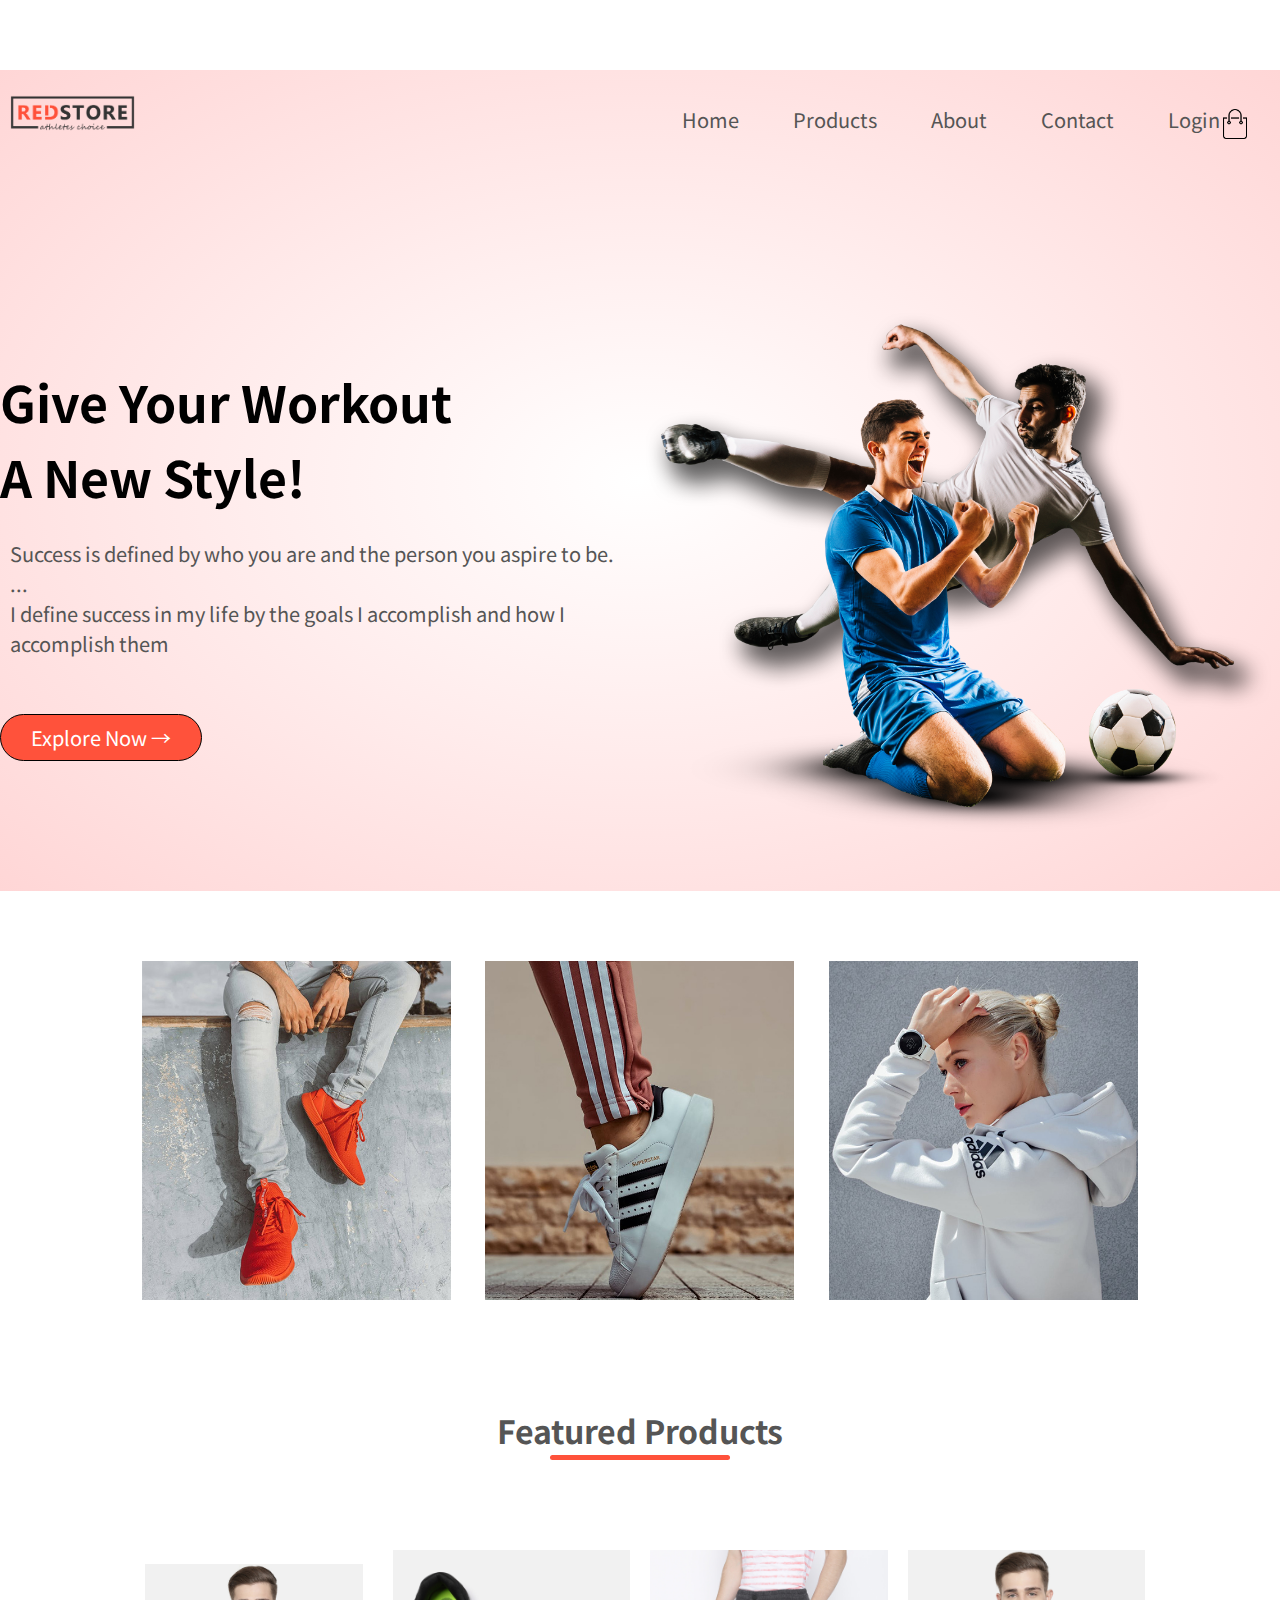
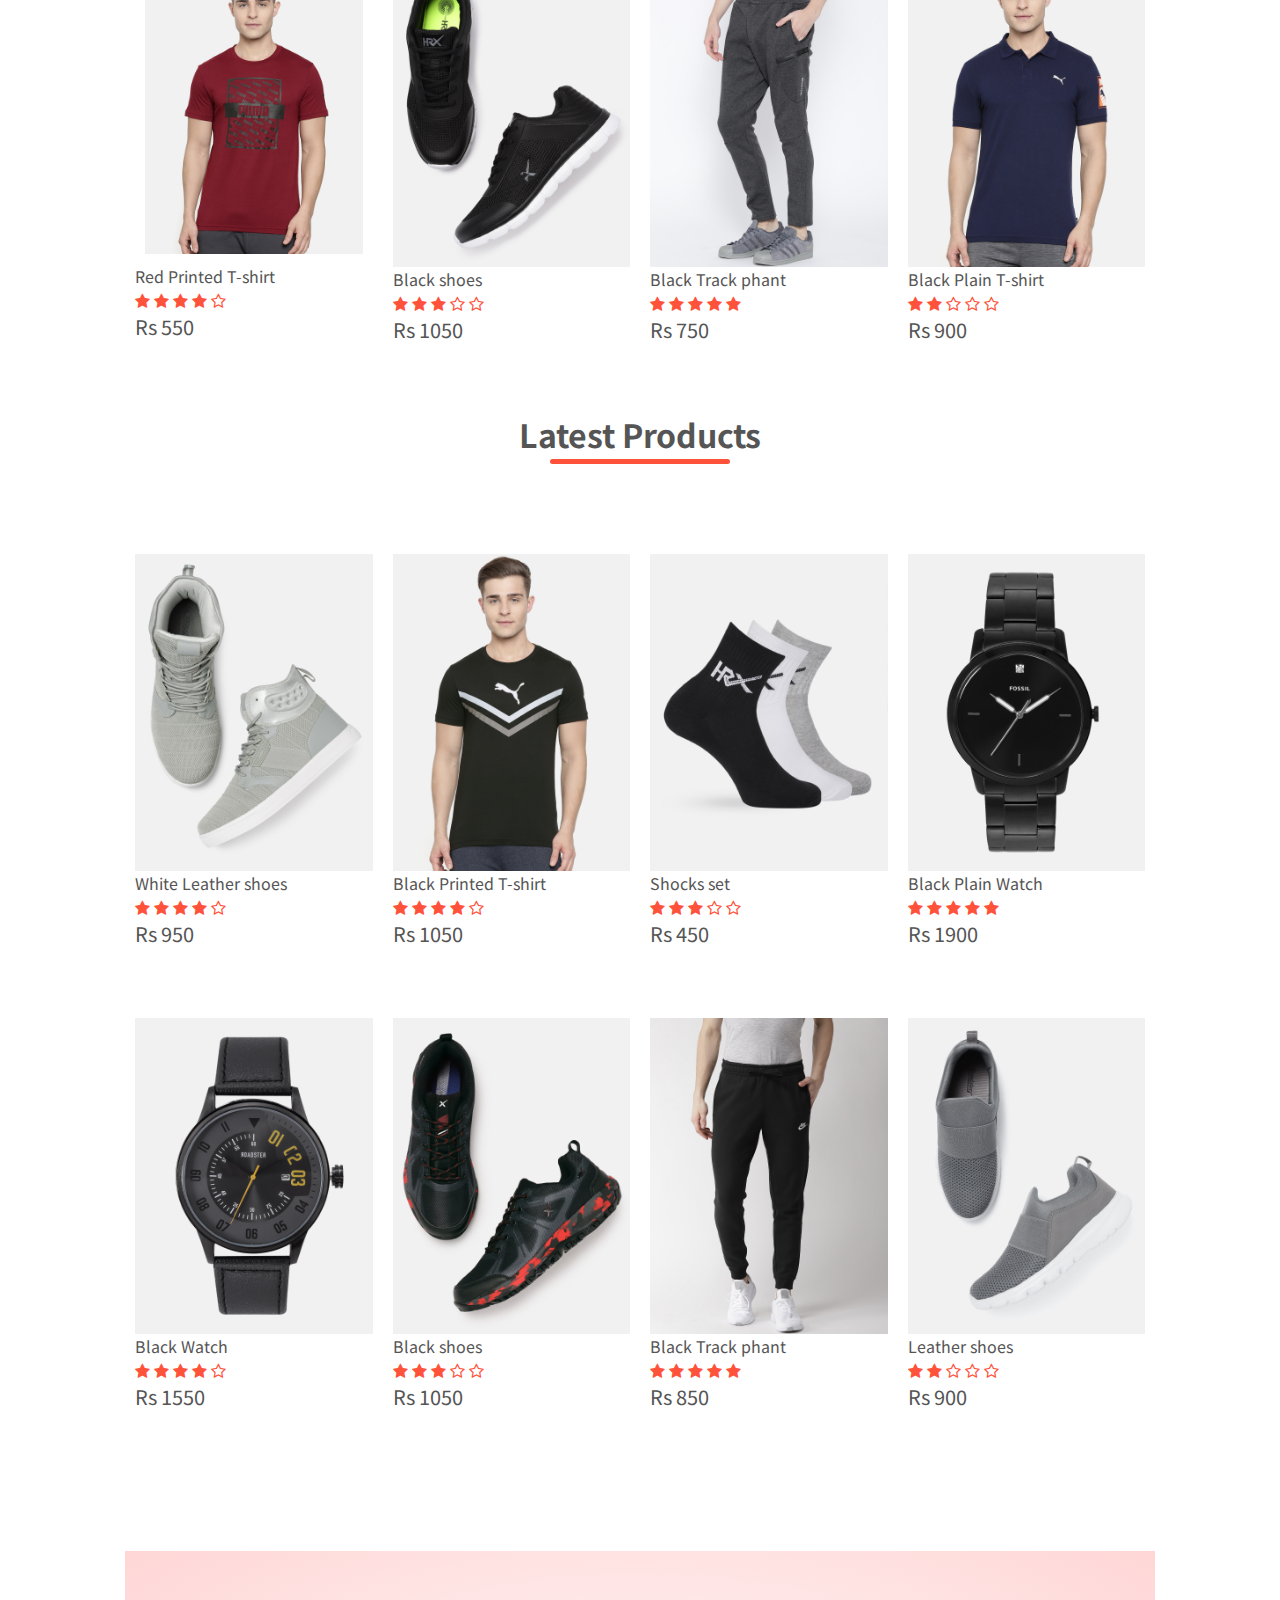
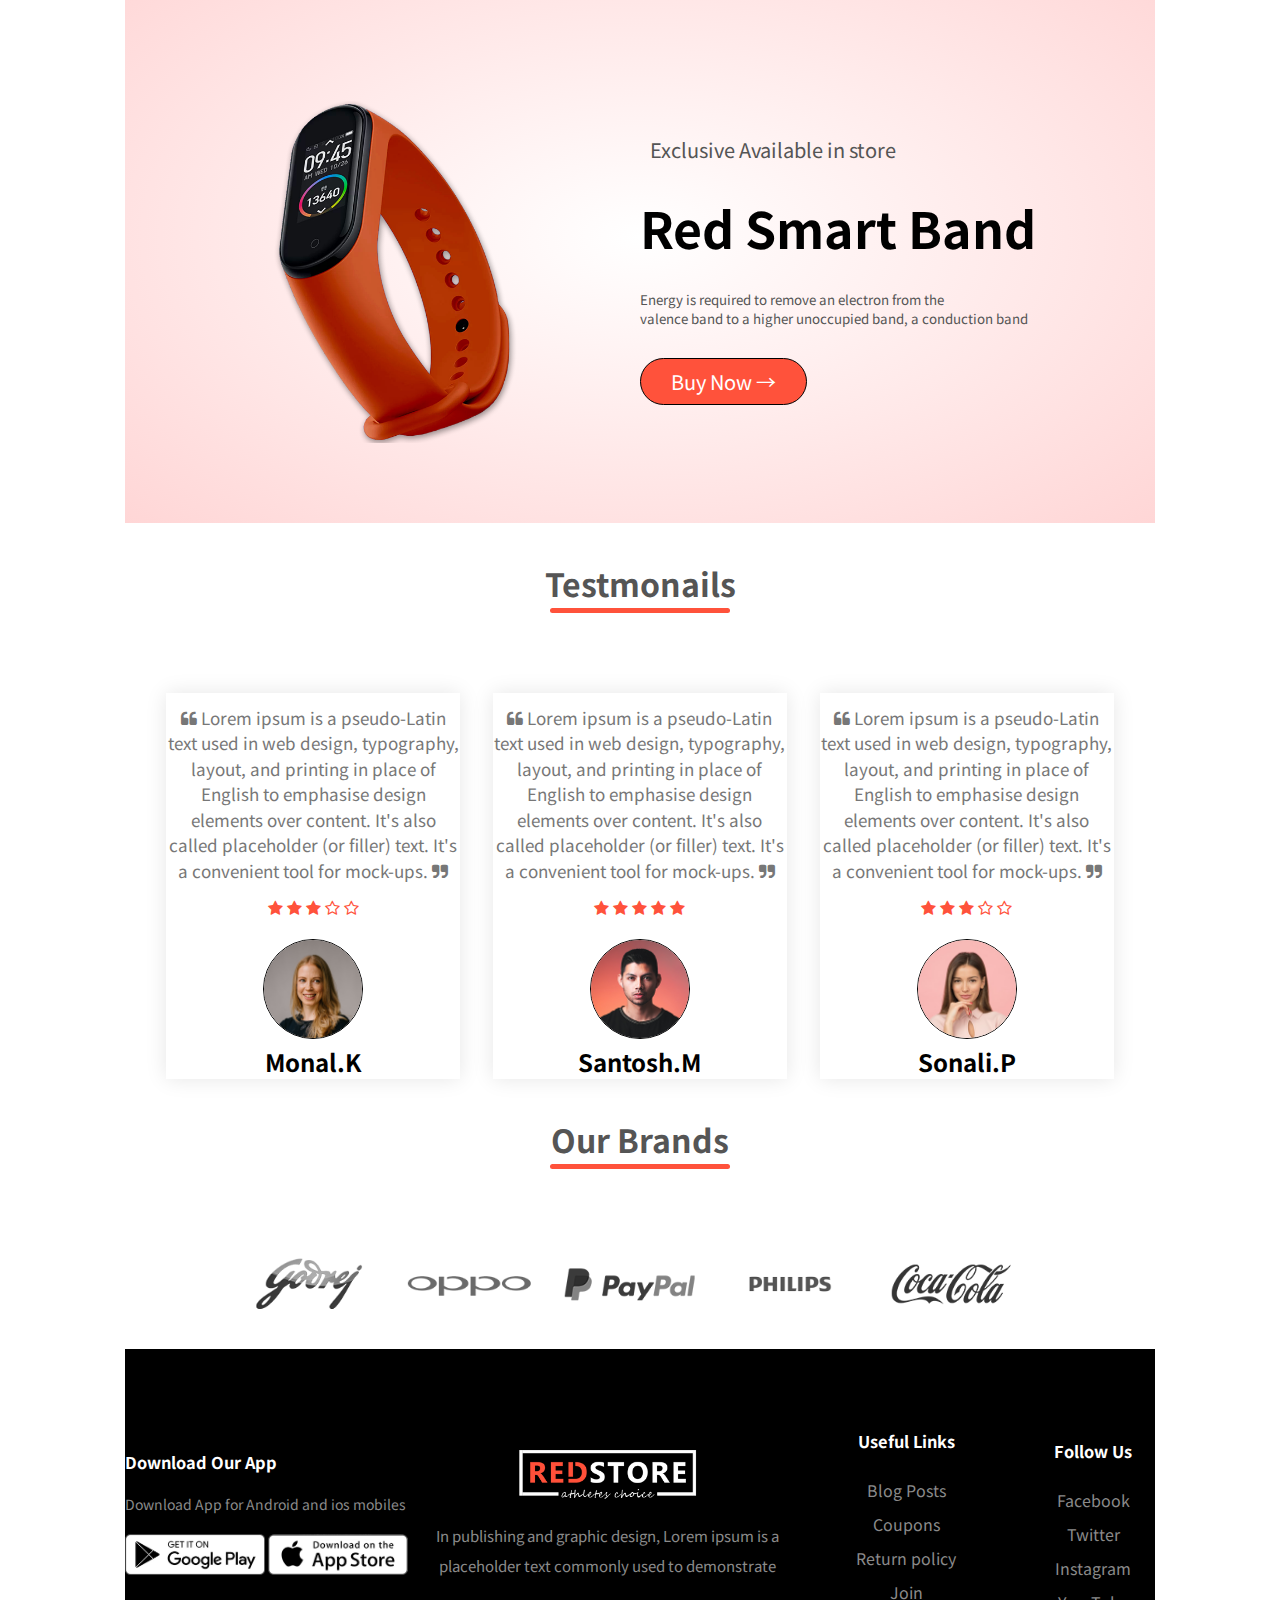
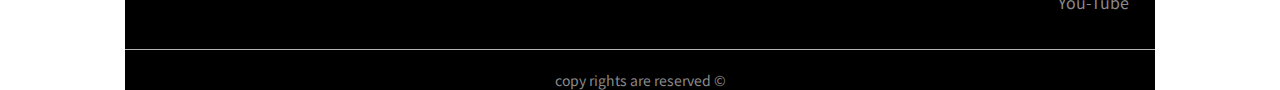
<file: index.html>
<html>
<head>
<title>Home</title>
  <meta charset="UTF-8">
  <meta name="viewport" content="width=device-width, initial-scale=1.0">
<link href="styles.css" rel="stylesheet">
<link href="https://fonts.googleapis.com/css2?family=Noto+Sans+JP:wght@100&display=swap" rel="stylesheet">
<link rel="stylesheet" href="https://cdnjs.cloudflare.com/ajax/libs/font-awesome/4.7.0/css/font-awesome.min.css">
</head>
<body>
                                         <!-----Header-->
<div class="header">
  <div class="container">
    <div class="nav-bar">
      <div class="logo">
        <a href="index.html"><img src="images/logo.png" width="125px"></a>
       </div>
    <nav>
     <ul id="menuItems">
       <li><a href="index.html">Home</a></li>
       <li><a href="products.html">Products</a></li>
       <li><a href="about.html">About</a></li>
       <li><a href="footer.html">Contact</a></li>
       <li><a href="login.html">Login</a></li>
	  </ul>
   </nav>
   <a href="cart.html"><img class="cart" src="images/cart.png" width="30px" height="30px"></a>
   <img src="images/menu.png" class="menu-icon" onclick="menutoggle()">
     
  </div>
</div>
                                         <!---BANNER IMAGES--->
<div class="row">
<div class="col-2">
<h1>Give Your Workout <br>A New Style!</h1>
<p>Success is defined by who you are and the person you aspire to be. ...<br> 
I define success in my life by the goals I accomplish and how I accomplish them</p>
<a href="#" class="btn">Explore Now &#8594;</a>
</div>
<div class="col-2">
<img src="images/image1.png">
</div>
</div>
</div>
                                      <!-----features categories-->
<div class="categories">
   <div class="small-container">
     <div class="row">
       <div class="col-3">
         <img src="images/category-1.jpg">
       </div>
        <div class="col-3">
          <img src="images/category-2.jpg">
       </div>
         <div class="col-3">
          <img src="images/category-3.jpg">
         </div>
    </div>
  </div>
</div>
                          <!-----features products-->
  <div class="small-container">
  <h1 class="title">Featured Products</h1>
  <div class="row">
       <div class="col-4">
         <a href="about.html"><img src="images/product-1.jpg"></a>
		 <h4>Red Printed T-shirt</h4>
		 <div class="rating">
		 <i class="fa fa-star"></i>
		 <i class="fa fa-star"></i>
		 <i class="fa fa-star"></i>
		 <i class="fa fa-star"></i>
		 <i class="fa fa-star-o"></i>
		 </div>
		 <p>Rs 550</p>
		 
       </div>
        <div class="col-4">
          <img src="images/product-2.jpg">
		  <h4>Black shoes</h4>
		   <div class="rating">
		 <i class="fa fa-star"></i>
		 <i class="fa fa-star"></i>
		 <i class="fa fa-star"></i>
		 <i class="fa fa-star-o"></i>
		 <i class="fa fa-star-o"></i>
		 </div>
		 <p>Rs 1050</p>
       </div>
         <div class="col-4">
          <img src="images/product-3.jpg">
		  <h4>Black Track phant</h4>
		   <div class="rating">
		 <i class="fa fa-star"></i>
		 <i class="fa fa-star"></i>
		 <i class="fa fa-star"></i>
		 <i class="fa fa-star"></i>
		 <i class="fa fa-star"></i>
		 </div>
		 <p>Rs 750</p>
         </div>
		 <div class="col-4">
          <img src="images/product-4.jpg">
		  <h4>Black Plain T-shirt</h4>
		   <div class="rating">
		 <i class="fa fa-star"></i>
		 <i class="fa fa-star"></i>
		 <i class="fa fa-star-o"></i>
		 <i class="fa fa-star-o"></i>
		 <i class="fa fa-star-o"></i>
		 </div>
		 <p>Rs 900</p>
         </div>
    </div>
  </div>
                                 <!-------Latest Products--->
  
  <div class="small-container">
  <h1 class="title">Latest Products</h1>
  <div class="row">
       <div class="col-4">
         <img src="images/product-5.jpg">
		 <h4>White Leather shoes</h4>
		 <div class="rating">
		 <i class="fa fa-star"></i>
		 <i class="fa fa-star"></i>
		 <i class="fa fa-star"></i>
		 <i class="fa fa-star"></i>
		 <i class="fa fa-star-o"></i>
		 </div>
		 <p>Rs 950</p>
		 
       </div>
        <div class="col-4">
          <img src="images/product-6.jpg">
		  <h4>Black Printed T-shirt</h4>
		   <div class="rating">
		 <i class="fa fa-star"></i>
		 <i class="fa fa-star"></i>
		 <i class="fa fa-star"></i>
		 <i class="fa fa-star"></i>
		 <i class="fa fa-star-o"></i>
		 </div>
		 <p>Rs 1050</p>
       </div>
         <div class="col-4">
          <img src="images/product-7.jpg">
		  <h4>Shocks set</h4>
		   <div class="rating">
		 <i class="fa fa-star"></i>
		 <i class="fa fa-star"></i>
		 <i class="fa fa-star"></i>
		 <i class="fa fa-star-o"></i>
		 <i class="fa fa-star-o"></i>
		 </div>
		 <p>Rs 450</p>
         </div>
		 <div class="col-4">
          <img src="images/product-8.jpg">
		  <h4>Black Plain Watch</h4>
		   <div class="rating">
		 <i class="fa fa-star"></i>
		 <i class="fa fa-star"></i>
		 <i class="fa fa-star"></i>
		 <i class="fa fa-star"></i>
		 <i class="fa fa-star"></i>
		 </div>
		 <p>Rs 1900</p>
         </div>
		
       <div class="col-4">
         <img src="images/product-9.jpg">
		 <h4>Black Watch</h4>
		 <div class="rating">
		 <i class="fa fa-star"></i>
		 <i class="fa fa-star"></i>
		 <i class="fa fa-star"></i>
		 <i class="fa fa-star"></i>
		 <i class="fa fa-star-o"></i>
		 </div>
		 <p>Rs 1550</p>
		 
       </div>
        <div class="col-4">
          <img src="images/product-10.jpg">
		  <h4>Black shoes</h4>
		   <div class="rating">
		 <i class="fa fa-star"></i>
		 <i class="fa fa-star"></i>
		 <i class="fa fa-star"></i>
		 <i class="fa fa-star-o"></i>
		 <i class="fa fa-star-o"></i>
		 </div>
		 <p>Rs 1050</p>
       </div>
         <div class="col-4">
          <img src="images/product-12.jpg">
		  <h4>Black Track phant</h4>
		   <div class="rating">
		 <i class="fa fa-star"></i>
		 <i class="fa fa-star"></i>
		 <i class="fa fa-star"></i>
		 <i class="fa fa-star"></i>
		 <i class="fa fa-star"></i>
		 </div>
		 <p>Rs 850</p>
         </div>
		 <div class="col-4">
          <img src="images/product-11.jpg">
		  <h4>Leather shoes</h4>
		   <div class="rating">
		 <i class="fa fa-star"></i>
		 <i class="fa fa-star"></i>
		 <i class="fa fa-star-o"></i>
		 <i class="fa fa-star-o"></i>
		 <i class="fa fa-star-o"></i>
		 </div>
		 <p>Rs 900</p>
         </div>              
		                     <!-------OFFER--->
		   <div class="offer">
		   <div class="small-container">
     <div class="row">
       <div class="col-2">
         <img src="images/exclusive.png" class="offer-img">
		 </div>
	   <div class="col-2">
		 <p>Exclusive Available in store</p>
           <h1>Red Smart Band</h1>
             <small>Energy is required to remove an electron from the <br>valence band to a higher unoccupied band,
	           a conduction band </small>
	             <a href="" class="btn">Buy Now &#8594;</a>
		</div>
	</div>
   </div>
 </div>
 
                               <!-------Testmonails----->
 <div class="testmonails">
 <h1 class="title">Testmonails</h1>
  <div class="small-container">
   <div class="row">
     <div class="col-3">
	  
	 <p><i class="fa fa-quote-left"></i>  Lorem ipsum is a pseudo-Latin text used in web design, 
	 typography, layout, and printing in place of English to emphasise design elements over content. 
	 It's also called placeholder (or filler) text. 
	 It's a convenient tool for mock-ups.  <i class="fa fa-quote-right"></i></p>
	 <div class="rating">
	     <i class="fa fa-star"></i>
		 <i class="fa fa-star"></i>
		 <i class="fa fa-star"></i>
		 <i class="fa fa-star-o"></i>
		 <i class="fa fa-star-o"></i>
	 </div>
	    <img src="images/user-1.png">
		 <h2>Monal.K</h2>
	 </div>
	 <div class="col-3">
	  <p><i class="fa fa-quote-left"></i>  Lorem ipsum is a pseudo-Latin text used in web design, 
	 typography, layout, and printing in place of English to emphasise design elements over content. 
	 It's also called placeholder (or filler) text. 
	 It's a convenient tool for mock-ups.  <i class="fa fa-quote-right"></i></p>
	 <div class="rating">
	     <i class="fa fa-star"></i>
		 <i class="fa fa-star"></i>
		 <i class="fa fa-star"></i>
		 <i class="fa fa-star"></i>
		 <i class="fa fa-star"></i>
	 </div>
	     <img src="images/user-2.png">
		 <h2>Santosh.M</h2>
	 </div>
	 <div class="col-3">
	  <p><i class="fa fa-quote-left"></i>  Lorem ipsum is a pseudo-Latin text used in web design, 
	 typography, layout, and printing in place of English to emphasise design elements over content. 
	 It's also called placeholder (or filler) text. 
	 It's a convenient tool for mock-ups.  <i class="fa fa-quote-right"></i></p>
	 <div class="rating">
	     <i class="fa fa-star"></i>
		 <i class="fa fa-star"></i>
		 <i class="fa fa-star"></i>
		 <i class="fa fa-star-o"></i>
		 <i class="fa fa-star-o"></i>
	 </div>
	     <img src="images/user-3.png">
		  <h2>Sonali.P</h2>
	 </div>
   </div>
  </div>
 </div>
                     <!-------Brands---->
<div class="brands">
<h1 class="title">Our Brands</h1>
   <div class="small-container">
     <div class="row">
       <div class="col-5">
         <img src="images/logo-godrej.png">
       </div>
        <div class="col-5">
          <img src="images/logo-oppo.png">
       </div>
         <div class="col-5">
          <img src="images/logo-paypal.png">
         </div>
		 <div class="col-5">
          <img src="images/logo-philips.png">
         </div>
		 <div class="col-5">
          <img src="images/logo-coca-cola.png">
         </div>
    </div>
  </div>
</div>
     <!-------footer----->
<div class="footer">
 <div class="container">
  <div class="row">
	 <div class="footer-col-1">
	   <h3>Download Our App</h3>
	     <p>Download App for Android and ios mobiles</p>
		 <div class="app-logo">
		 <img src="images/play-store.png">
		 <img src="images/app-store.png">
		 
		 </div>
	 </div>
	 <div class="footer-col-2">
	   <img src="images/logo-white.png">
	     <p>In publishing and graphic design, Lorem ipsum is a placeholder text commonly 
		 used to demonstrate</p>
	 </div>
	 <div class="footer-col-3">
	   <h3>Useful Links</h3>
	    <ul>
		<li>Blog Posts</li>
		<li>Coupons</li>
		<li>Return policy</li>
		<li>Join</li>
		</ul>
	 </div>
	 <div class="footer-col-4">
	   <h3>Follow Us</h3>
	    <ul>
		<li>Facebook</li>
		<li>Twitter</li>
		<li>Instagram</li>
		<li>You-Tube</li>
		</ul>
	 </div>
  </div>
  <hr>
  <p class="copy-right">copy rights are reserved &copy;</p>
 </div>
</div>



<!-----js--->
<script>

 var x = document.getElementById("menuItems");
 function menutoggle(){
 if (x.style.display === "none") {
    x.style.display = "block";
  } else {
    x.style.display = "none";
  }
}
</script>
</body>
</html>
</file>
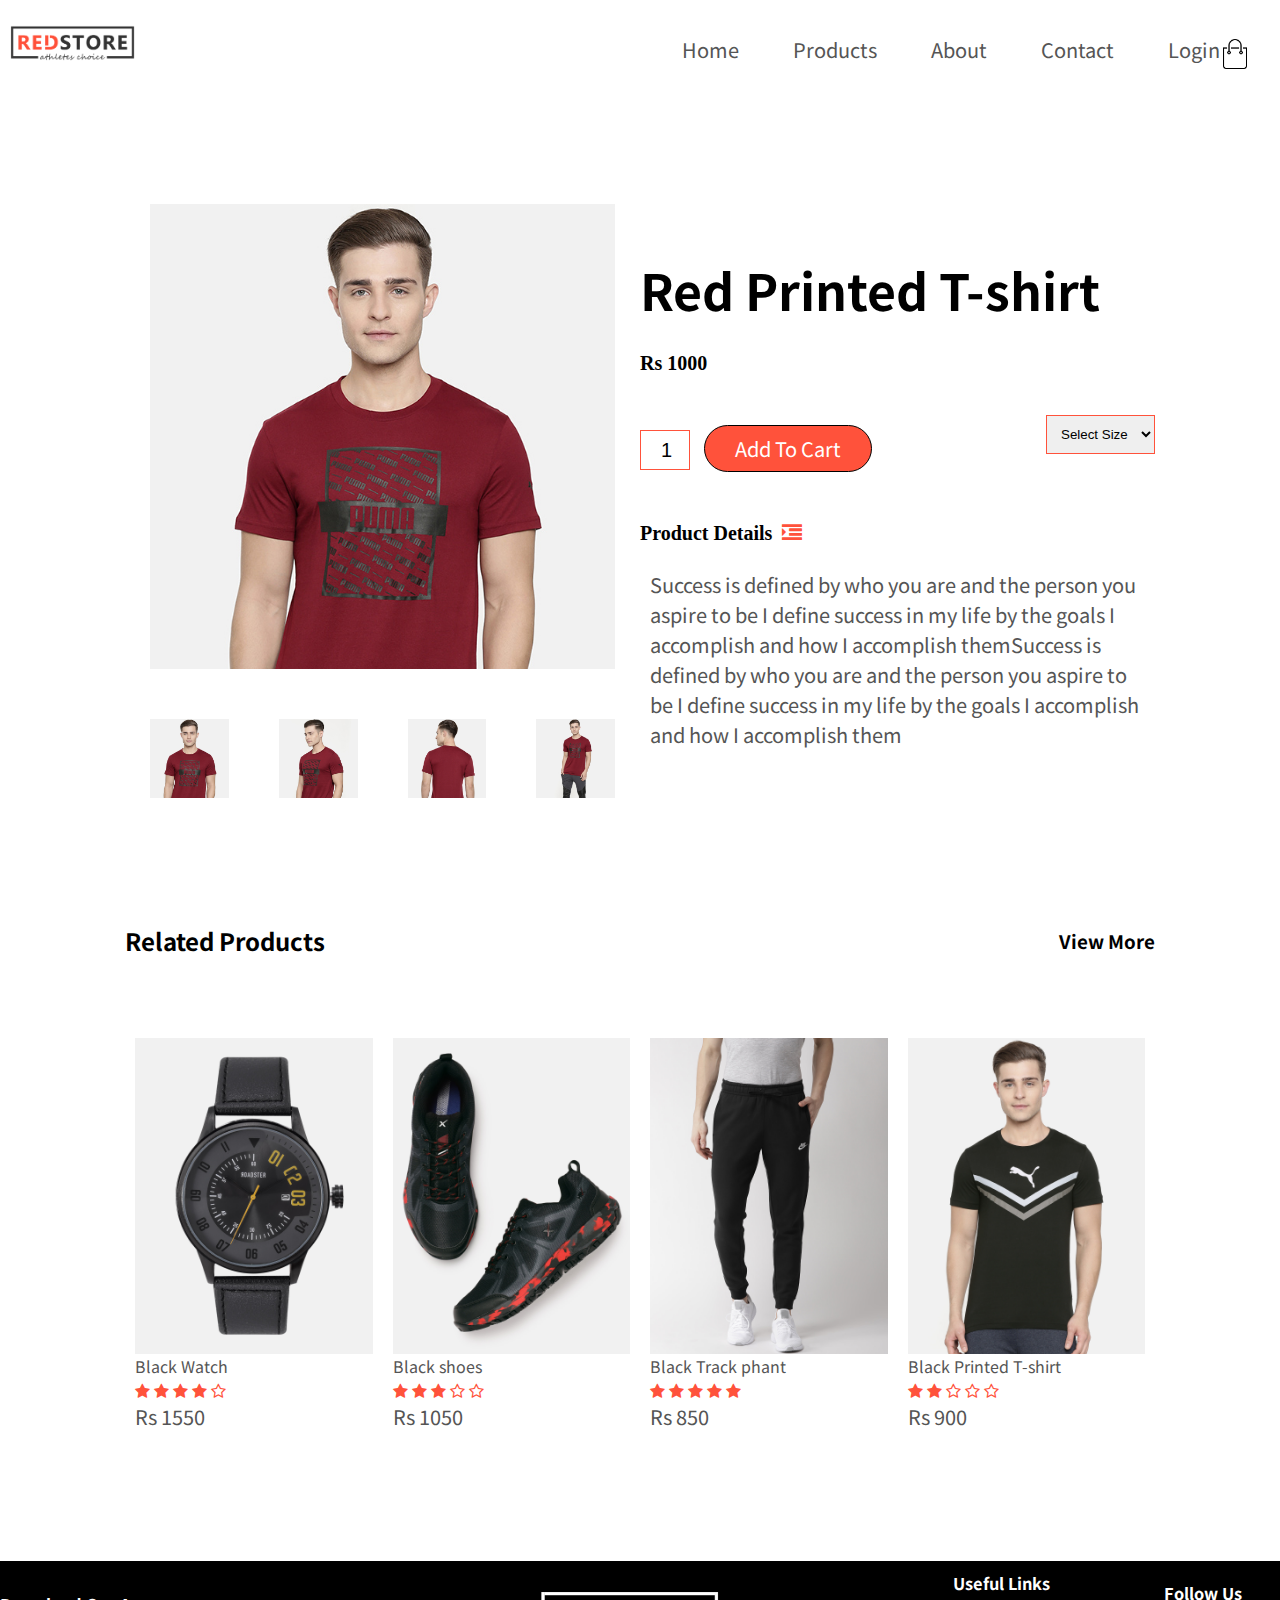
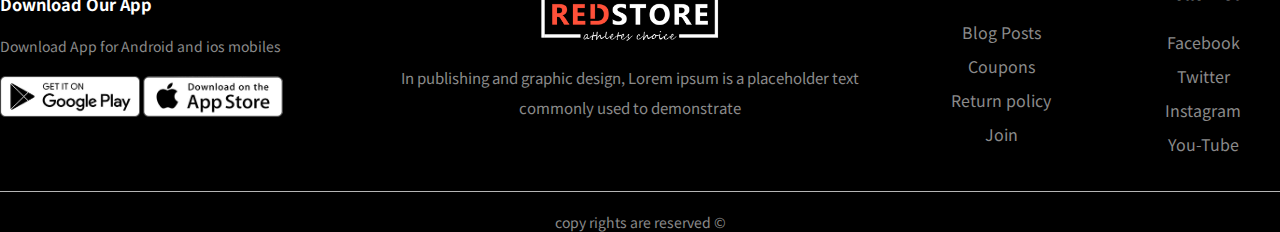
<file: about.html>
<html>
<head>
<title>Product details</title>
  <meta charset="UTF-8">
  <meta name="viewport" content="width=device-width, initial-scale=1.0">
<link href="styles.css" rel="stylesheet">
<link href="https://fonts.googleapis.com/css2?family=Noto+Sans+JP:wght@100&display=swap" rel="stylesheet">
<link rel="stylesheet" href="https://cdnjs.cloudflare.com/ajax/libs/font-awesome/4.7.0/css/font-awesome.min.css">
</head>
<body>
                                         <!-----Header-->

  <div class="container">
    <div class="nav-bar">
      <div class="logo">
        <a href="index.html"><img src="images/logo.png" width="125px"></a>
       </div>
    <nav>
     <ul id="menuItems">
       <li><a href="index.html">Home</a></li>
       <li><a href="products.html">Products</a></li>
       <li><a href="about.html">About</a></li>
       <li><a href="footer.html">Contact</a></li>
       <li><a href="login.html">Login</a></li>
	  </ul>
   </nav>
   <a href="cart.html"><img class="cart" src="images/cart.png" width="30px" height="30px"></a>
   <img src="images/menu.png" class="menu-icon" onclick="menutoggle()">
     
  </div>
</div>
                   

                          <!-----single products-->
  <div class="small-container single-product">
 <div class="row">
   <div class="col-2">
	<img src="images/gallery-1.jpg" width="100%" id="productImg">
	<div class="small-img-row">
	  <div class="small-img-col">
	    <img src="images/gallery-1.jpg" width="100%" class="small-img">
	</div>
	<div class="small-img-col">
	    <img src="images/gallery-2.jpg" width="100%" class="small-img">
	</div>
	<div class="small-img-col">
	    <img src="images/gallery-3.jpg" width="100%" class="small-img">
	</div>
	<div class="small-img-col">
	    <img src="images/gallery-4.jpg" width="100%" class="small-img">
	</div>
	</div>
	  
   </div>
	<div class="col-2">
	  
	    <h1>Red Printed T-shirt</h1>
	      <h3> Rs 1000</h3>	
	   <select>
	<option>Select Size</option>
	<option>S</option>
	<option>M</option>
	<option>L</option>
	<option>XL</option>
	<option>XXL</option>
	</select>
	<input type="number" value='1'>
	<a href="" class="btn">Add To Cart</a>
	<h3>Product Details<i class="fa fa-indent"></i></h3>
	<p>Success is defined by who you are and the person you aspire to be
I define success in my life by the goals I accomplish and how I accomplish themSuccess is 
defined by who you are and the person you aspire to be
I define success in my life by the goals I accomplish and how I accomplish them</p>
	
	</div>
	</div>
	</div>
	<!-----title-->
	<div class="small-container">
  <div class="row row-2">
  <h2>Related Products</h2>
  <h3>View More</h3>
  </div>
  </div>
  
         <!-----products-->
	<div class="small-container">
  <div class="row">
    
       <div class="col-4">
         <img src="images/product-9.jpg">
		 <h4>Black Watch</h4>
		 <div class="rating">
		 <i class="fa fa-star"></i>
		 <i class="fa fa-star"></i>
		 <i class="fa fa-star"></i>
		 <i class="fa fa-star"></i>
		 <i class="fa fa-star-o"></i>
		 </div>
		 <p>Rs 1550</p>
		 
       </div>
        <div class="col-4">
          <img src="images/product-10.jpg">
		  <h4>Black shoes</h4>
		   <div class="rating">
		 <i class="fa fa-star"></i>
		 <i class="fa fa-star"></i>
		 <i class="fa fa-star"></i>
		 <i class="fa fa-star-o"></i>
		 <i class="fa fa-star-o"></i>
		 </div>
		 <p>Rs 1050</p>
       </div>
         <div class="col-4">
          <img src="images/product-12.jpg">
		  <h4>Black Track phant</h4>
		   <div class="rating">
		 <i class="fa fa-star"></i>
		 <i class="fa fa-star"></i>
		 <i class="fa fa-star"></i>
		 <i class="fa fa-star"></i>
		 <i class="fa fa-star"></i>
		 </div>
		 <p>Rs 850</p>
         </div>
		 <div class="col-4">
          <img src="images/product-6.jpg">
		  <h4>Black Printed T-shirt</h4>
		   <div class="rating">
		 <i class="fa fa-star"></i>
		 <i class="fa fa-star"></i>
		 <i class="fa fa-star-o"></i>
		 <i class="fa fa-star-o"></i>
		 <i class="fa fa-star-o"></i>
		 </div>
		 <p>Rs 900</p>
         </div>              
		 </div>
     </div>
  
            
     <!-------footer----->
<div class="footer">
 <div class="container">
  <div class="row">
	 <div class="footer-col-1">
	   <h3>Download Our App</h3>
	     <p>Download App for Android and ios mobiles</p>
		 <div class="app-logo">
		 <img src="images/play-store.png">
		 <img src="images/app-store.png">
		 
		 </div>
	 </div>
	 <div class="footer-col-2">
	   <img src="images/logo-white.png">
	     <p>In publishing and graphic design, Lorem ipsum is a placeholder text commonly 
		 used to demonstrate</p>
	 </div>
	 <div class="footer-col-3">
	   <h3>Useful Links</h3>
	    <ul>
		<li>Blog Posts</li>
		<li>Coupons</li>
		<li>Return policy</li>
		<li>Join</li>
		</ul>
	 </div>
	 <div class="footer-col-4">
	   <h3>Follow Us</h3>
	    <ul>
		<li>Facebook</li>
		<li>Twitter</li>
		<li>Instagram</li>
		<li>You-Tube</li>
		</ul>
	 </div>
	 </div>
  </div>
  <hr>
  <p class="copy-right">copy rights are reserved &copy;</p>
 </div>
 




      <!-----js--->
<script>

 var x = document.getElementById("menuItems");
 function menutoggle(){
 if (x.style.display === "none") {
     x.style.display = "block";
  } else {
    x.style.display = "none";
  }
}
</script>
              <!-----about page js--->
 <script> 
var ProductImg=document.getElementById("productImg");
var smallImg=document.getElementsByClassName("small-img");
smallImg[0].onclick=function(){
ProductImg.src = smallImg[0].src
}
smallImg[1].onclick=function(){
ProductImg.src = smallImg[1].src
}
smallImg[2].onclick=function(){
ProductImg.src = smallImg[2].src
}
smallImg[3].onclick=function(){
ProductImg.src = smallImg[3].src
}
 </script>
</body>
</html>
</file>
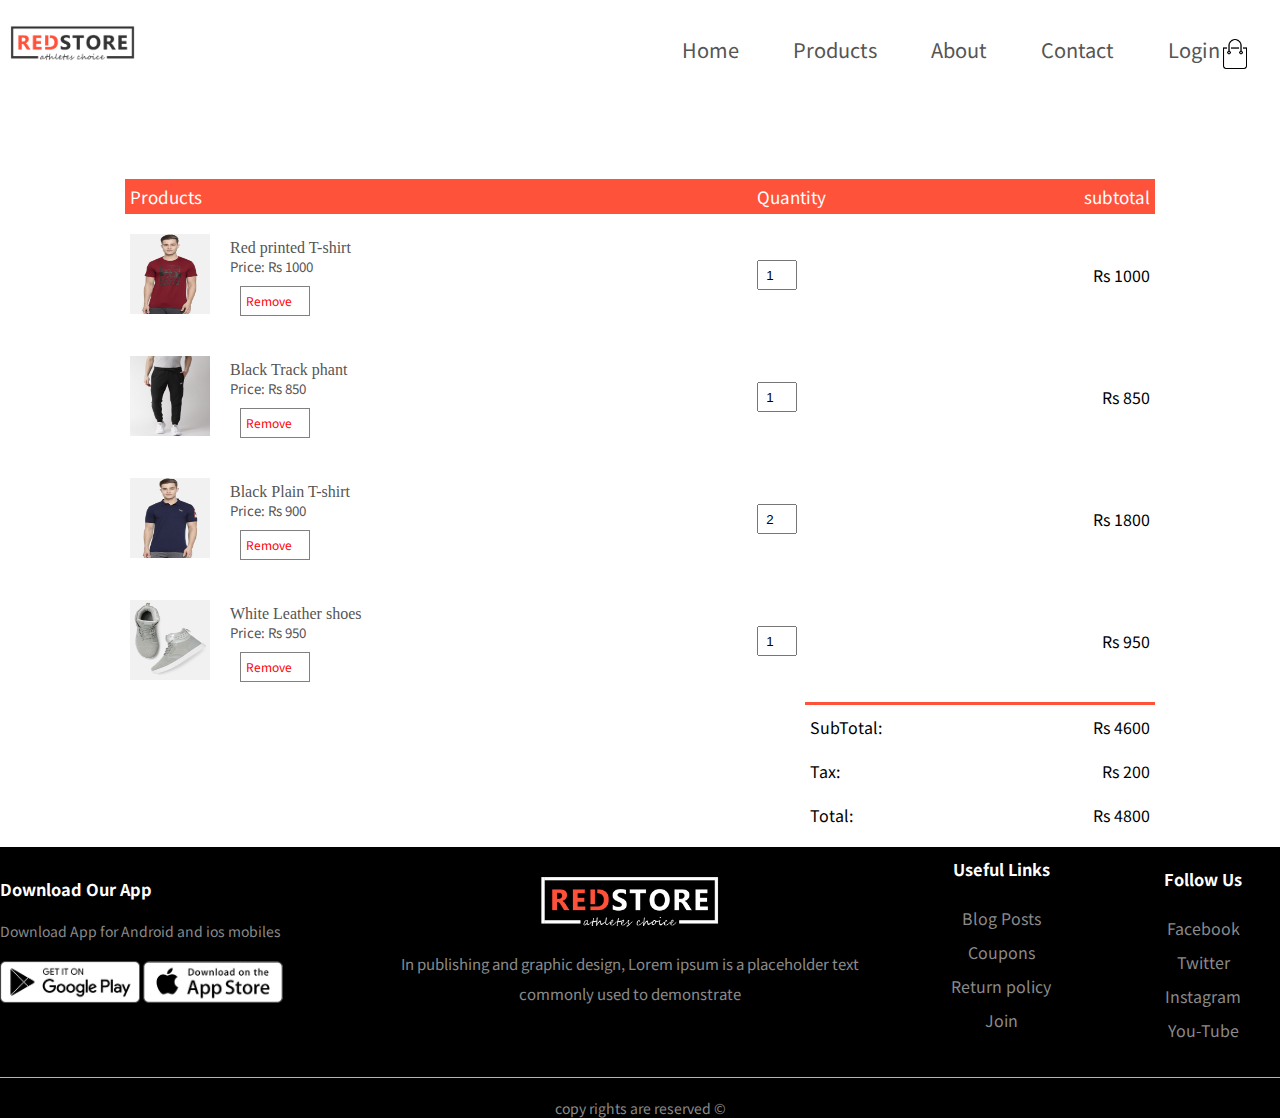
<file: cart.html>
<html>
<head>
<title>Add To Cart</title>
  <meta charset="UTF-8">
  <meta name="viewport" content="width=device-width, initial-scale=1.0">
<link href="styles.css" rel="stylesheet">
<link href="https://fonts.googleapis.com/css2?family=Noto+Sans+JP:wght@100&display=swap" rel="stylesheet">
<link rel="stylesheet" href="https://cdnjs.cloudflare.com/ajax/libs/font-awesome/4.7.0/css/font-awesome.min.css">
</head>
<body>
                                         <!-----Header-->

  <div class="container">
    <div class="nav-bar">
      <div class="logo">
        <a href="index.html"><img src="images/logo.png" width="125px"></a>
       </div>
    <nav>
     <ul id="menuItems">
       <li><a href="index.html">Home</a></li>
       <li><a href="products.html">Products</a></li>
       <li><a href="about.html">About</a></li>
       <li><a href="footer.html">Contact</a></li>
       <li><a href="login.html">Login</a></li>
	  </ul>
   </nav>
   <a href="cart.html"><img class="cart" src="images/cart.png" width="30px" height="30px"></a>
   <img src="images/menu.png" class="menu-icon" onclick="menutoggle()">
     
  </div>
</div>

                 <!-------cart-page---->
           <div class="small-container cart-page">
		   <table>
		   <tr>
		     <th>Products</th>
		     <th>Quantity</th>
		      <th>subtotal</th>
		   </tr>
		      <tr>
			      <td>
				    <div class="cart-info">
				       <img src="images/product-1.jpg" height="80px" width="80px">
				      
				       <div>
					     <p>Red printed T-shirt</p>
						 <small>Price: Rs 1000<small> <br>
						 <a href="">Remove</a>
						</div>
					</div>
				</td>
			      <td><input type="number" value='1'></td>
			      <td>Rs 1000</td>
				  
				  </tr> 
				  
				  <tr>
			      <td>
				    <div class="cart-info">
				       <img src="images/product-12.jpg" height="80px" width="80px">
				      
				       <div>
					     <p>Black Track phant</p>
						 <small>Price: Rs 850<small> <br>
						 <a href="">Remove</a>
						</div>
					</div>
				</td>
			      <td><input type="number" value='1'></td>
			      <td>Rs 850</td>
				  
				  </tr> 
				  
				  <tr>
			      <td>
				    <div class="cart-info">
				       <img src="images/product-4.jpg" height="80px" width="80px">
				      
				       <div>
					     <p>Black Plain T-shirt</p>
						 <small>Price: Rs 900<small> <br>
						 <a href="">Remove</a>
						</div>
					</div>
				</td>
			      <td><input type="number" value='2'></td>
			      <td>Rs 1800</td>
				  
				  </tr> 
				  
				  <tr>
			      <td>
				    <div class="cart-info">
				       <img src="images/product-5.jpg" height="80px" width="80px">
				      
				       <div>
					     <p>White Leather shoes</p>
						 <small>Price: Rs 950<small> <br>
						 <a href="">Remove</a>
						</div>
					</div>
				</td>
			      <td><input type="number" value='1'></td>
			      <td>Rs 950</td>
				  
				  </tr> 
	</table>
	<div class="total-price">
	   <table>
	     <tr>
		    <td>SubTotal:</td>
			<td>Rs 4600</td>
	     </tr>
		    <tr>
		    <td>Tax:</td>
			<td>Rs 200</td>
	     </tr>
		    <tr>
		    <td>Total:</td>
			<td>Rs 4800</td>
	     </tr>
	   </table>
	</div>
  </div>
            
     <!-------footer----->
<div class="footer footer-2">
 <div class="container">
  <div class="row">
	 <div class="footer-col-1">
	   <h3>Download Our App</h3>
	     <p>Download App for Android and ios mobiles</p>
		 <div class="app-logo">
		 <img src="images/play-store.png">
		 <img src="images/app-store.png">
		 
		 </div>
	 </div>
	 <div class="footer-col-2">
	   <img src="images/logo-white.png">
	     <p>In publishing and graphic design, Lorem ipsum is a placeholder text commonly 
		 used to demonstrate</p>
	 </div>
	 <div class="footer-col-3">
	   <h3>Useful Links</h3>
	    <ul>
		<li>Blog Posts</li>
		<li>Coupons</li>
		<li>Return policy</li>
		<li>Join</li>
		</ul>
	 </div>
	 <div class="footer-col-4">
	   <h3>Follow Us</h3>
	    <ul>
		<li>Facebook</li>
		<li>Twitter</li>
		<li>Instagram</li>
		<li>You-Tube</li>
		</ul>
	 </div>
	 </div>
  </div>
  <hr>
  <p class="copy-right">copy rights are reserved &copy;</p>
 </div>
 
<!-----js--->
<script>

 var x = document.getElementById("menuItems");
 function menutoggle(){
 if (x.style.display === "none") {
    x.style.display = "block";
  } else {
    x.style.display = "none";
  }
}
</script>



   
</body>
</html>
</file>
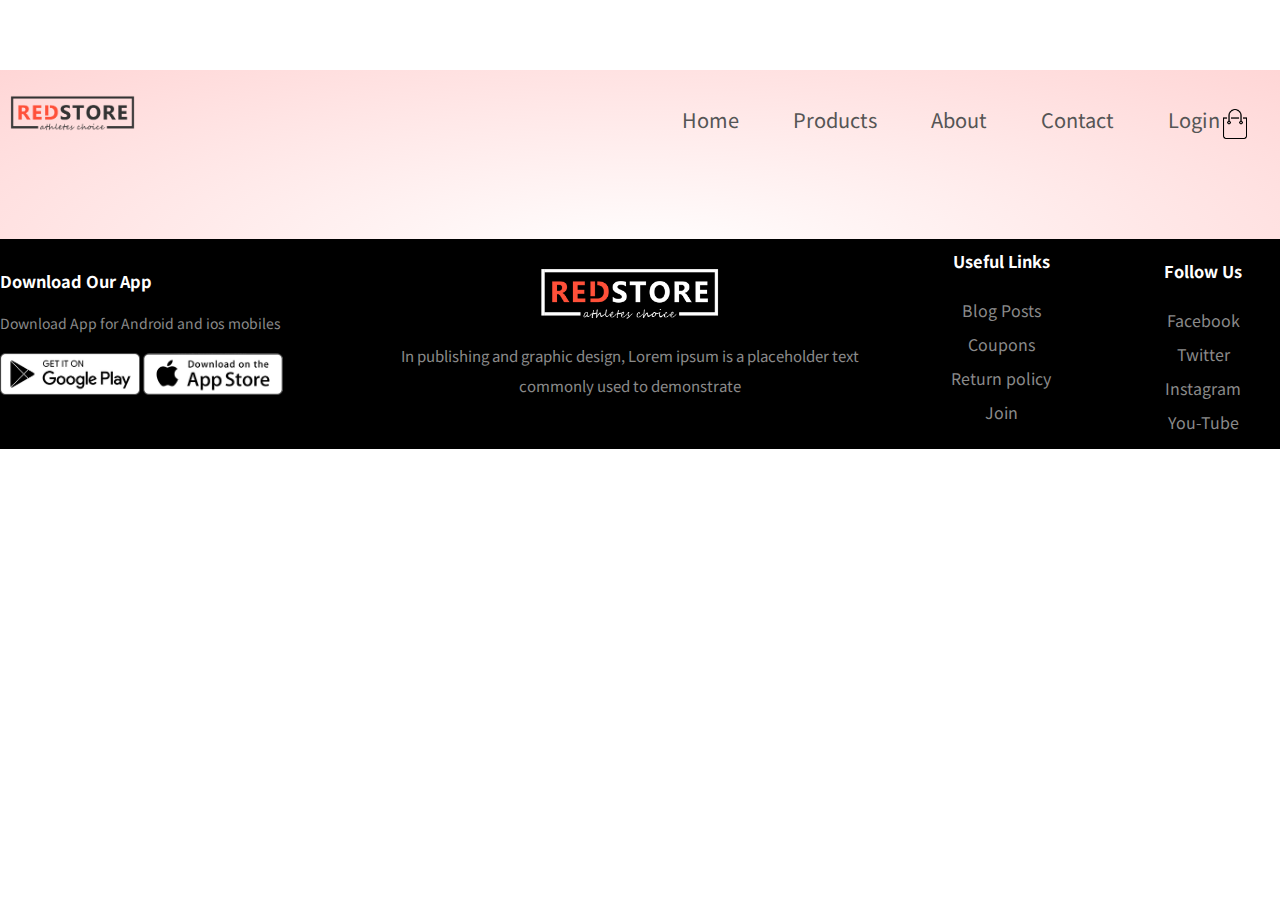
<file: footer.html>
<html>
<head>
<title>Home</title>
  <meta charset="UTF-8">
  <meta name="viewport" content="width=device-width, initial-scale=1.0">
<link href="styles.css" rel="stylesheet">
<link href="https://fonts.googleapis.com/css2?family=Noto+Sans+JP:wght@100&display=swap" rel="stylesheet">
<link rel="stylesheet" href="https://cdnjs.cloudflare.com/ajax/libs/font-awesome/4.7.0/css/font-awesome.min.css">
</head>
<body>
<div class="header">
  <div class="container">
    <div class="nav-bar">
      <div class="logo">
        <a href="index.html"><img src="images/logo.png" width="125px"></a>
       </div>
    <nav>
     <ul id="menuItems">
       <li><a href="index.html">Home</a></li>
       <li><a href="products.html">Products</a></li>
       <li><a href="about.html">About</a></li>
       <li><a href="footer.html">Contact</a></li>
       <li><a href="login.html">Login</a></li>
	  </ul>
   </nav>
   <a href="cart.html"><img class="cart" src="images/cart.png" width="30px" height="30px"></a>
   <img src="images/menu.png" class="menu-icon" onclick="menutoggle()">
     
  </div>
</div>

<div class="footer" id="footer">
 <div class="container">
  <div class="row">
	 <div class="footer-col-1">
	   <h3>Download Our App</h3>
	     <p>Download App for Android and ios mobiles</p>
		 <div class="app-logo">
		 <img src="images/play-store.png">
		 <img src="images/app-store.png">
		 
		 </div>
	 </div>
	 <div class="footer-col-2">
	   <img src="images/logo-white.png">
	     <p>In publishing and graphic design, Lorem ipsum is a placeholder text commonly 
		 used to demonstrate</p>
	 </div>
	 <div class="footer-col-3">
	   <h3>Useful Links</h3>
	    <ul>
		<li>Blog Posts</li>
		<li>Coupons</li>
		<li>Return policy</li>
		<li>Join</li>
		</ul>
	 </div>
	 <div class="footer-col-4">
	   <h3>Follow Us</h3>
	    <ul>
		<li>Facebook</li>
		<li>Twitter</li>
		<li>Instagram</li>
		<li>You-Tube</li>
		</ul>
	 </div>
  </div>
  </body></html>
</file>
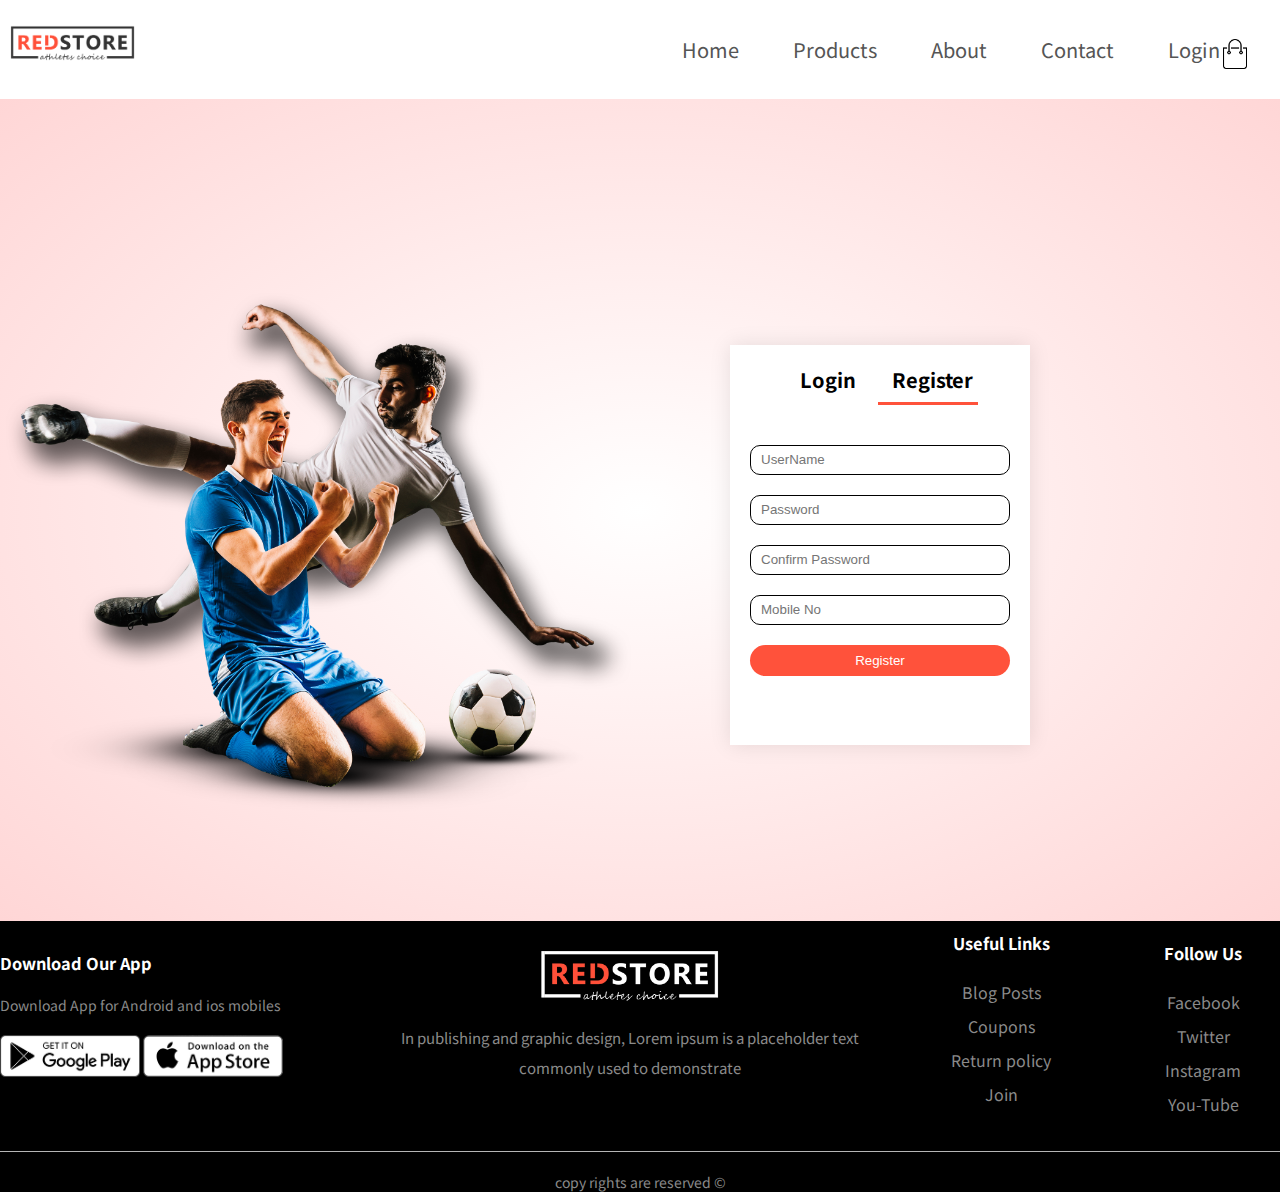
<file: login.html>
<html>
<head>
<title>Login/Register</title>
  <meta charset="UTF-8">
  <meta name="viewport" content="width=device-width, initial-scale=1.0">
<link href="styles.css" rel="stylesheet">
<link href="https://fonts.googleapis.com/css2?family=Noto+Sans+JP:wght@100&display=swap" rel="stylesheet">
<link rel="stylesheet" href="https://cdnjs.cloudflare.com/ajax/libs/font-awesome/4.7.0/css/font-awesome.min.css">
</head>
<body>
                                         <!-----Header-->

  <div class="container">
    <div class="nav-bar">
      <div class="logo">
        <a href="index.html"><img src="images/logo.png" width="125px"></a>
       </div>
    <nav>
     <ul id="menuItems">
       <li><a href="index.html">Home</a></li>
       <li><a href="products.html">Products</a></li>
       <li><a href="about.html">About</a></li>
       <li><a href="footer.html">Contact</a></li>
       <li><a href="login.html">Login</a></li>
	  </ul>
   </nav>
   <a href="cart.html"><img class="cart" src="images/cart.png" width="30px" height="30px"></a>
   <img src="images/menu.png" class="menu-icon" onclick="menutoggle()">
     
  </div>
</div>
           <!-----login---->
<div class="page">
<div class="container">
  <div class="row">
    <div class="col-2">
	<img src="images/image1.png" width="100%">
    </div>
    <div class="col-2">
<div class="form-container">
<div class="form-btn">	
  <span onclick="login()">Login</span>
   <span onclick="register()">Register</span>
   <hr id="indicator">
   </div>
	    
	<form id="loginform">
		 <input type ="text" placeholder="UserName">
		 <input type ="password"  placeholder="Password">
         <button type="submit" class="btn btn-2">Login</button>
		  <a href="">Forget Password</a>
	</form>
     <form id="registerform">	
		<input type ="text" placeholder="UserName">
		 <input type ="password"  placeholder="Password">
		 <input type ="password"  placeholder="Confirm Password">
		 <input type ="text"  placeholder="Mobile No">
		  <button type="submit" class="btn btn-2">Register</button>
		  </form>
		</div>
		</div>
    </div>
  </div>
</div>
		   

                         
  
            
     <!-------footer----->
<div class="footer footer-2">
 <div class="container">
  <div class="row">
	 <div class="footer-col-1">
	   <h3>Download Our App</h3>
	     <p>Download App for Android and ios mobiles</p>
		 <div class="app-logo">
		 <img src="images/play-store.png">
		 <img src="images/app-store.png">
		 
		 </div>
	 </div>
	 <div class="footer-col-2">
	   <img src="images/logo-white.png">
	     <p>In publishing and graphic design, Lorem ipsum is a placeholder text commonly 
		 used to demonstrate</p>
	 </div>
	 <div class="footer-col-3">
	   <h3>Useful Links</h3>
	    <ul>
		<li>Blog Posts</li>
		<li>Coupons</li>
		<li>Return policy</li>
		<li>Join</li>
		</ul>
	 </div>
	 <div class="footer-col-4">
	   <h3>Follow Us</h3>
	    <ul>
		<li>Facebook</li>
		<li>Twitter</li>
		<li>Instagram</li>
		<li>You-Tube</li>
		</ul>
	 </div>
	 </div>
  </div>
  <hr>
  <p class="copy-right">copy rights are reserved &copy;</p>
 </div>
 




      <!-----js--->
<script>

 var x = document.getElementById("menuItems");
 function menutoggle(){
 if (x.style.display === "none") {
     x.style.display = "block";
  } else {
    x.style.display = "none";
  }
}
</script>
  <!----------login js---->
  <script>
  var loginform=document.getElementById("loginform");
  var registerform=document.getElementById("registerform");
  var indicator=document.getElementById("indicator");
  
  function register(){
    loginform.style.transform = "translateX(0px)";
	registerform.style.transform = "translateX(0px)";
	indicator.style.transform = "translateX(100px)";
	loginform.style.display= "none";
	registerform.style.display = "block";
  }
  function login(){
   loginform.style.transform = "translateX(300px)";
	registerform.style.transform = "translateX(300px)";
	indicator.style.transform = "translateX(0px)";
	loginform.style.display= "block";
	registerform.style.display = "none";
  }
  </script>
</body>
</html>
</file>
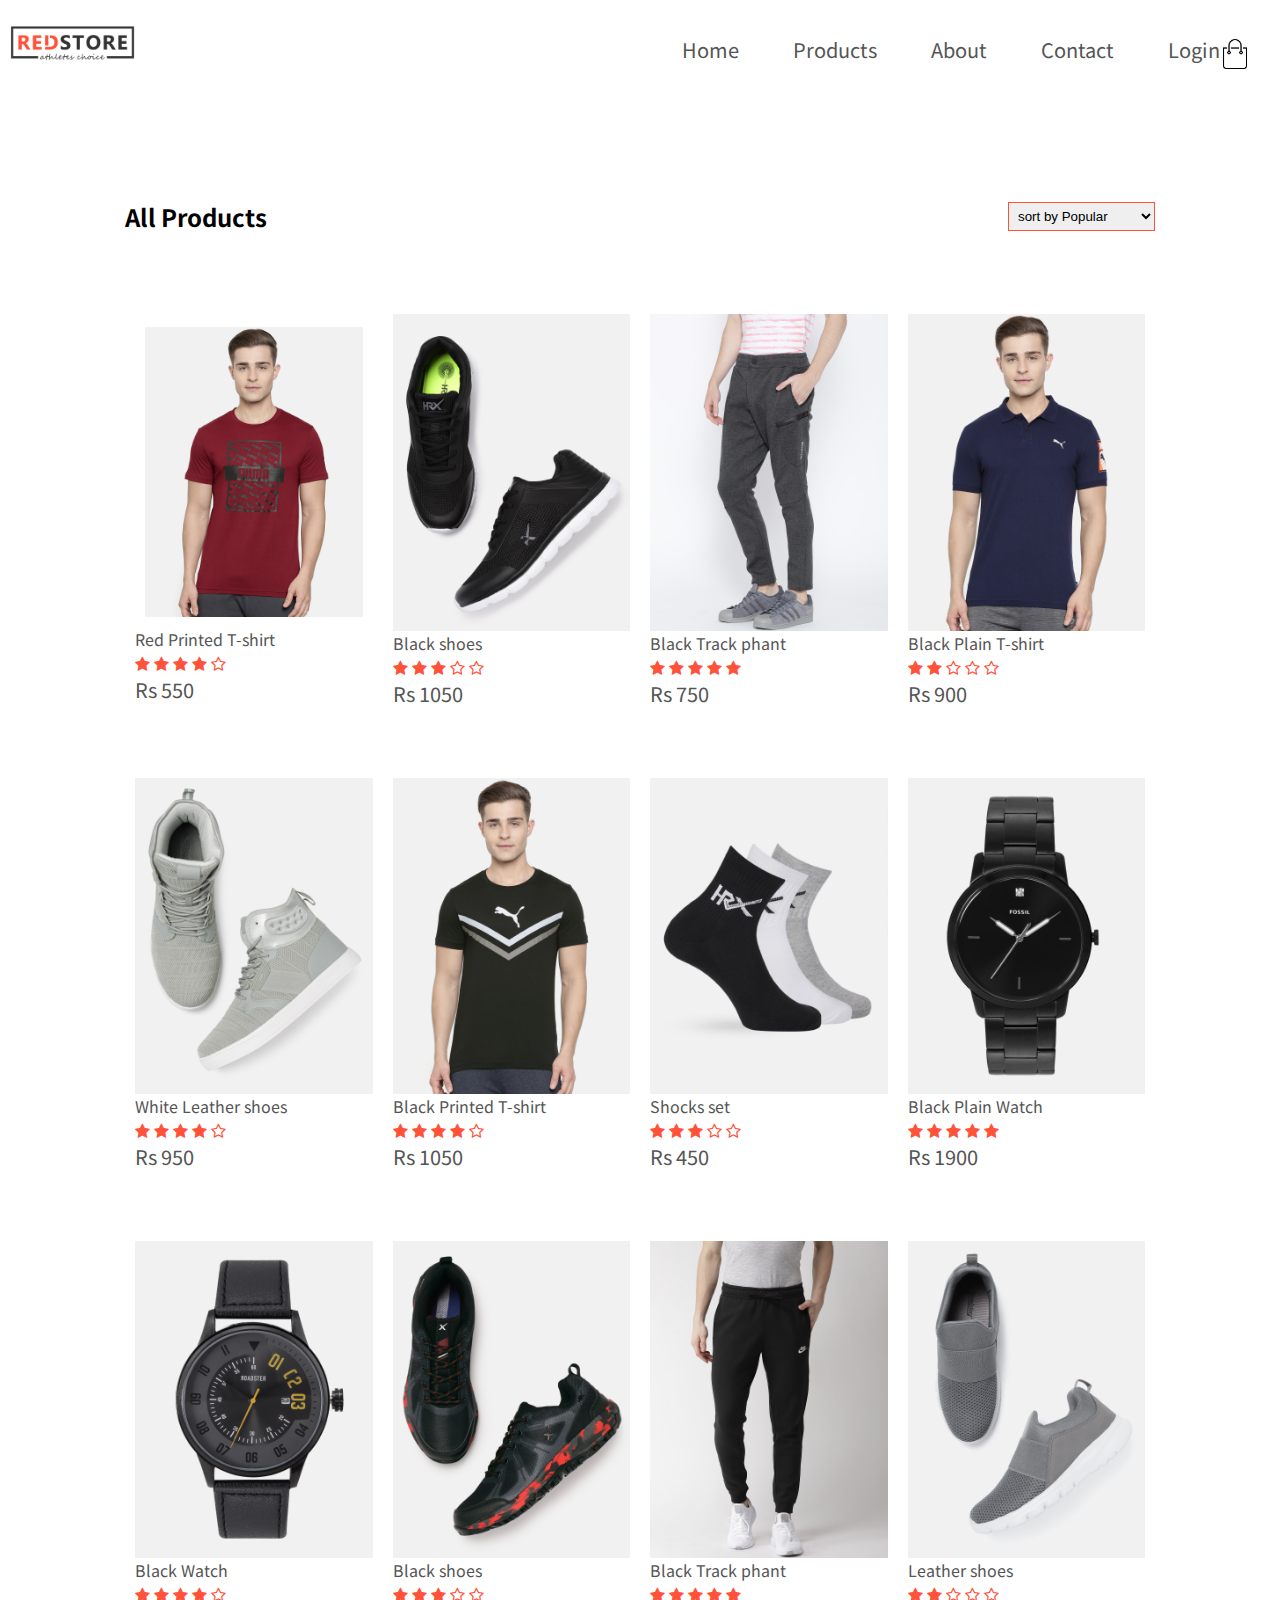
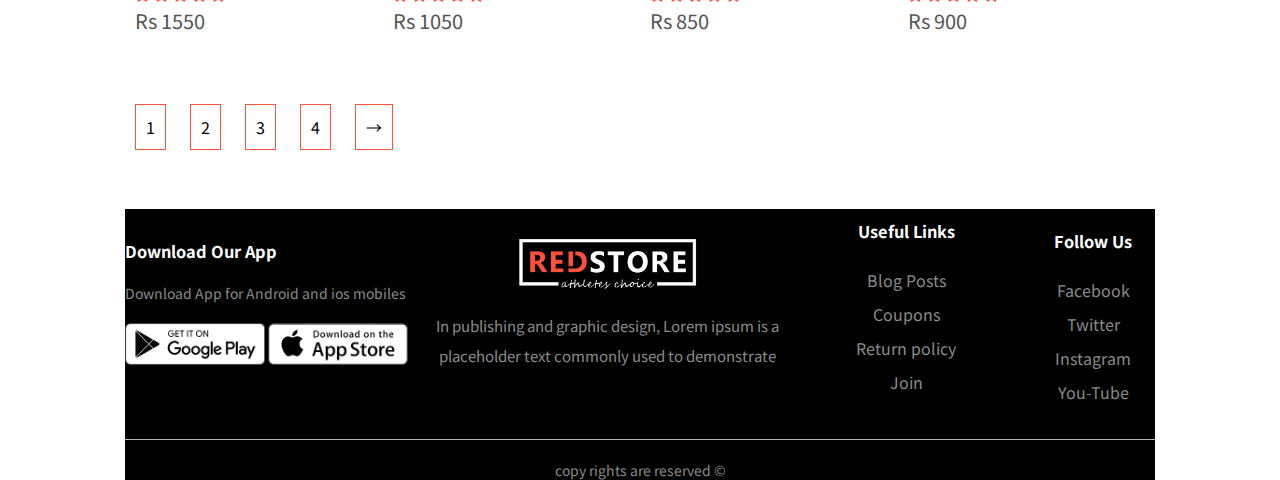
<file: products.html>
<html>
<head>
<title>Products</title>
  <meta charset="UTF-8">
  <meta name="viewport" content="width=device-width, initial-scale=1.0">
<link href="styles.css" rel="stylesheet">
<link href="https://fonts.googleapis.com/css2?family=Noto+Sans+JP:wght@100&display=swap" rel="stylesheet">
<link rel="stylesheet" href="https://cdnjs.cloudflare.com/ajax/libs/font-awesome/4.7.0/css/font-awesome.min.css">
</head>
<body>
                                         <!-----Header-->

  <div class="container">
    <div class="nav-bar">
      <div class="logo">
        <a href="index.html"><img src="images/logo.png" width="125px"></a>
       </div>
    <nav>
     <ul id="menuItems">
       <li><a href="index.html">Home</a></li>
       <li><a href="products.html">Products</a></li>
       <li><a href="about.html">About</a></li>
       <li><a href="footer.html">Contact</a></li>
       <li><a href="login.html">Login</a></li>
	  </ul>
   </nav>
   <a href="cart.html"><img class="cart" src="images/cart.png" width="30px" height="30px"></a>
   <img src="images/menu.png" class="menu-icon" onclick="menutoggle()">
     
  </div>
</div>
                   

                          <!-----features products-->
  <div class="small-container">
  <div class="row row-2">
  <h2>All Products </h2>
  <select>
  <option value="">sort by Popular</option>
  <option value="">sort by Low to High</option>
  <option value="">sort by High to Low</option>
  <option value="">sort by Relevance</option>
  </select>
  <div class="row">
       <div class="col-4">
          <a href="about.html"><img src="images/product-1.jpg"></a>
		 <h4>Red Printed T-shirt</h4>
		 <div class="rating">
		 <i class="fa fa-star"></i>
		 <i class="fa fa-star"></i>
		 <i class="fa fa-star"></i>
		 <i class="fa fa-star"></i>
		 <i class="fa fa-star-o"></i>
		 </div>
		 <p>Rs 550</p>
		 
       </div>
        <div class="col-4">
          <img src="images/product-2.jpg">
		  <h4>Black shoes</h4>
		   <div class="rating">
		 <i class="fa fa-star"></i>
		 <i class="fa fa-star"></i>
		 <i class="fa fa-star"></i>
		 <i class="fa fa-star-o"></i>
		 <i class="fa fa-star-o"></i>
		 </div>
		 <p>Rs 1050</p>
       </div>
         <div class="col-4">
          <img src="images/product-3.jpg">
		  <h4>Black Track phant</h4>
		   <div class="rating">
		 <i class="fa fa-star"></i>
		 <i class="fa fa-star"></i>
		 <i class="fa fa-star"></i>
		 <i class="fa fa-star"></i>
		 <i class="fa fa-star"></i>
		 </div>
		 <p>Rs 750</p>
         </div>
		 <div class="col-4">
          <img src="images/product-4.jpg">
		  <h4>Black Plain T-shirt</h4>
		   <div class="rating">
		 <i class="fa fa-star"></i>
		 <i class="fa fa-star"></i>
		 <i class="fa fa-star-o"></i>
		 <i class="fa fa-star-o"></i>
		 <i class="fa fa-star-o"></i>
		 </div>
		 <p>Rs 900</p>
         </div>
		 <div class="col-4">
         <img src="images/product-5.jpg">
		 <h4>White Leather shoes</h4>
		 <div class="rating">
		 <i class="fa fa-star"></i>
		 <i class="fa fa-star"></i>
		 <i class="fa fa-star"></i>
		 <i class="fa fa-star"></i>
		 <i class="fa fa-star-o"></i>
		 </div>
		 <p>Rs 950</p>
		 
       </div>
        <div class="col-4">
          <img src="images/product-6.jpg">
		  <h4>Black Printed T-shirt</h4>
		   <div class="rating">
		 <i class="fa fa-star"></i>
		 <i class="fa fa-star"></i>
		 <i class="fa fa-star"></i>
		 <i class="fa fa-star"></i>
		 <i class="fa fa-star-o"></i>
		 </div>
		 <p>Rs 1050</p>
       </div>
         <div class="col-4">
          <img src="images/product-7.jpg">
		  <h4>Shocks set</h4>
		   <div class="rating">
		 <i class="fa fa-star"></i>
		 <i class="fa fa-star"></i>
		 <i class="fa fa-star"></i>
		 <i class="fa fa-star-o"></i>
		 <i class="fa fa-star-o"></i>
		 </div>
		 <p>Rs 450</p>
         </div>
		 <div class="col-4">
          <img src="images/product-8.jpg">
		  <h4>Black Plain Watch</h4>
		   <div class="rating">
		 <i class="fa fa-star"></i>
		 <i class="fa fa-star"></i>
		 <i class="fa fa-star"></i>
		 <i class="fa fa-star"></i>
		 <i class="fa fa-star"></i>
		 </div>
		 <p>Rs 1900</p>
         </div>
		
       <div class="col-4">
         <img src="images/product-9.jpg">
		 <h4>Black Watch</h4>
		 <div class="rating">
		 <i class="fa fa-star"></i>
		 <i class="fa fa-star"></i>
		 <i class="fa fa-star"></i>
		 <i class="fa fa-star"></i>
		 <i class="fa fa-star-o"></i>
		 </div>
		 <p>Rs 1550</p>
		 
       </div>
        <div class="col-4">
          <img src="images/product-10.jpg">
		  <h4>Black shoes</h4>
		   <div class="rating">
		 <i class="fa fa-star"></i>
		 <i class="fa fa-star"></i>
		 <i class="fa fa-star"></i>
		 <i class="fa fa-star-o"></i>
		 <i class="fa fa-star-o"></i>
		 </div>
		 <p>Rs 1050</p>
       </div>
         <div class="col-4">
          <img src="images/product-12.jpg">
		  <h4>Black Track phant</h4>
		   <div class="rating">
		 <i class="fa fa-star"></i>
		 <i class="fa fa-star"></i>
		 <i class="fa fa-star"></i>
		 <i class="fa fa-star"></i>
		 <i class="fa fa-star"></i>
		 </div>
		 <p>Rs 850</p>
         </div>
		 <div class="col-4">
          <img src="images/product-11.jpg">
		  <h4>Leather shoes</h4>
		   <div class="rating">
		 <i class="fa fa-star"></i>
		 <i class="fa fa-star"></i>
		 <i class="fa fa-star-o"></i>
		 <i class="fa fa-star-o"></i>
		 <i class="fa fa-star-o"></i>
		 </div>
		 <p>Rs 900</p>
         </div>              
		             
    </div>
	<div class="page-btn">
 <span>1</span>
 <span>2</span>
 <span>3</span>
 <span>4</span>
 <span "style:background-colorcolor=orange">&#8594;</span>
 </div>
  </div>
                                 
  
  
  
       
		 
     <!-------footer----->
<div class="footer">
 <div class="container">
  <div class="row">
	 <div class="footer-col-1">
	   <h3>Download Our App</h3>
	     <p>Download App for Android and ios mobiles</p>
		 <div class="app-logo">
		 <img src="images/play-store.png">
		 <img src="images/app-store.png">
		 
		 </div>
	 </div>
	 <div class="footer-col-2">
	   <img src="images/logo-white.png">
	     <p>In publishing and graphic design, Lorem ipsum is a placeholder text commonly 
		 used to demonstrate</p>
	 </div>
	 <div class="footer-col-3">
	   <h3>Useful Links</h3>
	    <ul>
		<li>Blog Posts</li>
		<li>Coupons</li>
		<li>Return policy</li>
		<li>Join</li>
		</ul>
	 </div>
	 <div class="footer-col-4">
	   <h3>Follow Us</h3>
	    <ul>
		<li>Facebook</li>
		<li>Twitter</li>
		<li>Instagram</li>
		<li>You-Tube</li>
		</ul>
	 </div>
	 </div>
  </div>
  <hr>
  <p class="copy-right">copy rights are reserved &copy;</p>
 </div>
 
</div>



<!-----js--->
<script>

 var x = document.getElementById("menuItems");
 function menutoggle(){
 if (x.style.display === "none") {
     x.style.display = "block";
  } else {
    x.style.display = "none";
  }
}
</script>
</body>
</html>
</file>
<file: styles.css>
*{
	margin:0;
	padding:0;
	box-sizing:border-box;
}
body{font-family: 'Noto Sans JP', sans-serif;
}
                                 /*----Header---*/
.logo img{position:absolute;
         padding-top:15px;
		  }
		  .cart{margin-top: -50px;
    margin-right: 20px;

		   float:right;}
.navbar {
 display:flex;
  align-items:center;
  padding:20px;
    }
nav{flex:1;
	text-align:right;
	padding-right: 25px
	}
nav ul{  
       list-style-type:none;
  }
nav ul li {display:inline-block;
            margin-right:20px;
      }
a{    color:#555;
     text-decoration:none;
      font-size:20px;
	  display:block;
	  padding:10px;
	  }

p{color:#555;
  }
.nav-bar ul li a:hover{
	background-color:#ffd6d6;
	cursor:pointer;
	color:white;
	
}
.container{max-width:1300px;
          margin:auto;
		  }
.header{background:radial-gradient(#fff,#ffd6d6);
}
.header,.row{margin-top:70px;
}
.menu-icon{width:28px;
margin-left:20px;
display:none;
}
		               /*---------BANNER IMAGES---*/
.row{display:flex;
     align-items:center;
	 flex-wrap:wrap;
	 justify-content:space-around;
}
.col-2{flex-basis:50%;
       min-width:300px;
	   
}
.col-2 img{width:100%;
           padding:50px 0;
}
.col-2 h1{font-size:50px;
          line-height:1.5;
		  margin:25px 0px;
		  
}
.col-2 p{font-size:20px;
          line-height:1.5;
		  margin:25px 10px;
}
.btn {display:inline-block;
background:#ff523b;
color:#fff;

padding:8px 30px;
margin:30px 0px;
border:1px solid black;
border-radius:30px;
transition: background 0.5s
}
.btn:hover{background-color:#563434;
}

                    /*-------Featured categories---*/
.categories{margin:70px 0;
}
.col-3{flex-basis:30%;
       min-width:250px;
	   margin-bottom:30px;}
	   .col-3 img{width:100%;}
	   .small-container{max-width:1080px;
	     margin:auto;
		 padding-left:25px;
		 padding-right:25px;
	   }
	                  /*-------Featured products---*/
.col-4{flex-basis:25%;
      padding:10px;
	  min-width:200px;
margin-bottom:50px;
transition:transform 0.5s
}
.col-4 img{width:100%;

}
.title{
	text-align:center;
	margin:0 auto 80px;
	line-height:60px;
	position:relative;
	color:#555;
}
.title::after{
	content:'';
	width:180px;
	height:5px;
	border-radius:5px;
	position:absolute;
	left:50%;
	bottom:0;
	background-color:#ff523b;
	transform:translatex(-50%);
}
h4{
	color:#555;
font-weight:normal;}
.col-4 p{
font-size:20px;}

.rating .fa{
color:#ff523b;}
.col-4:hover{
	transform:translateY(-50px);
}
/*---offers*/
.offer{background:radial-gradient(#fff,#ffd6d6);
margin-top:80px;
padding:30px 0;
}

.col-2 .offer-img{
padding:50px;}
small{color:#555;
}

/*-----Testmonails---*/
.testmonails{padding-top:30px;}
 .testmonails .col-3{text-align:center;
          padding-top:40px 20px;
		  box-shadow:0 0 20px 0px rgb(0,0,0,0.1);
		  transition:transform 0.5s}
.testmonails .col-3 h2{text-align:center;
         margin-top:5px;
		
		 }
.testmonails .col-3 img{margin-top:20px;
           border:1px solid black;
           border-radius:50%;
		   width:100px;
}
.testmonails .col-3 p{line-height:1.5;
         color:#777;
		 margin:12px 0;
		 font-size:17px;
}

.testmonails .col-3:hover{transform:translateY(-10px);
}
.fa .fa-quote-left{font-size:30px;
                   margin-top:10px;
                }
				
				/*-----brands---*/

.col-5{width:160px;}
.col-5 img{width:100%;
            cursor:pointer;
			padding-right:20px;
			padding-bottom:30px;
			filter:grayscale(100%);
			}
.col-5 img:hover{	filter:grayscale(0);
}
/*-----footer---*/
.footer{background-color:black;
font-size:14px;
color:#8a8a8a;

}
.footer p{color:#8a8a8a;
}
.footer h3{
	color:#fff;
margin-bottom:20px;}
.footer-col-1, .footer-col-2, .footer-col-3{
margin-bottom:20px;
min-width:250px;
}
.footer-col-1{flex-basis:30%;}
.footer-col-2{flex:1;
              text-align:center;}
.footer-col-2 img{width:180px;
                  margin-bottom:20px;
}
.footer-col-2 p{line-height:2;
                font-size:15px;}				  
.footer-col-3,.footer-col-4{flex-basis:12%;
                              text-align:center;}
.footer-col-3 h3,.footer-col-4 h3{margin-top:10px;
                               color:white;}
ul li{list-style-type:none;
   padding:5px;
   font-size:16px;}
   
   .app-logo{margin-top:20px;
   }
   .app-logo img{width:140px;
   }
 .footer hr{
	border:none;
	background-color:#b5b5b5;
	height:1px;
	margin:20px 0;
}
.copy-right{text-align:center;
            color:#fff;
}

/*---media queries for menu*/
@media only screen and (max-width:800px){
	nav ul{position:absolute;
	top:100px;
	left:0;
	margin-top:30px;
	width:100%;
	text-align:center;
	}
	menuItems{display:none;
	
	
	}
	nav ul li{
	display:block;}
	nav ul li a{color:black;
	}
.menu-icon{
cursor:pointer;
display:block;
float:right;
}
.cart{margin-top:-5px;
margin-left:10px;}

.col-2{margin-top:220px;}
.footer-col-1,.footer-col-2,.footer-col-3,.footer-col-4{flex-basis:100%}
}
            /*----------products page--------*/
select{float:right;
       border:1px solid #ff523b;
        padding:5px;}
select:focus{
			outline:none;
		}
.row-2{justify-content:space-between;
       margin:100px auto 50px
}

.page-btn{margin-top:20px;
}
.page-btn span{border:1px solid #ff523b;
padding:10px;
margin:10px;
cursor:pointer;
}
.page-btn span:hover{background:#ff523b;
color:#fff;
}
@media only screen and (max-width:800px){
	nav ul{position:absolute;
	top:100px;
	left:0;
	width:100%;
	text-align:center;
	}
	 .small-container{margin-top:350px;}
}
                     /*----------About page--------*/
.single-product{margin-top:80px;}
.single-product .col-2 img{padding:25px;}
.single-product h3{font-family:bold;
margin:20px 0;
font-size:20px;
}
.single-product select{padding:10px;
margin-top:20px;
display:block;
}
.single-product input{width:50px;
height:40px;
padding-left:20px;
font-size:20px;
margin-right:10px;
border:1px solid #ff523b;
}
input:focus{outline:none;}
.single-product .fa{color:#ff523b;
margin-left:10px;

}
.small-img-row{display:flex;
justify-content:space-between;
}
.small-img-col{flex-basis:50%;}

                           /*-----Login--*/
.page{padding:50px 0;
      background:radial-gradient(#fff,#ffd6d6);}
.form-container{background-color:#fff;
                 width:300px;
              height:400px;
              margin:auto;
             text-align:center;
            margin-left:90px;
           padding:20px 0;
       box-shadow:0 0 20px 0 rgba(0,0,0,0.1);
       overflow:hidden;
}
.form-container span{
               font-size:20px;
			   font-weight:bold;
			   display:inline-block;
			   padding:0 10px;
			   cursor:pointer;
               
			   width:100px;
}
.form-btn{display:inline-block;}
.form-container form{padding:0 20px;
     width:300px;
	 position:absolute;
	margin-top:30px;
	transition:transform 1s;
	
}
		   
form input{padding:0 10px;
           width:100%;
		   height:30px;
            margin:10px 0;
			border:1px solid black;
			border-radius:10px;
			}
.btn-2{width:100%;
	margin:10px 0;
	border:none;
 cursor:pointer;
			 }
form a{font-size:12px;}
 form .btn:focus{
	outline:none;}
#loginform{margin-left:-300px;
            display:none;}
#registerform{margin-left:opx;}
#indicator{width:100px;
          background:#ff523b;
		  height:3px;
		  margin-top:8px;
          border:none;
		 transform:translateX(100px);
		 transition:transform 1s}
.footer-2{margin-top:-70px;}
@media only screen and (max-width:800px){
	.form-container{
	    margin:auto;
	}
}

                         /*----cart-page---*/
.cart-page{margin:80px auto;}
table{width:100%;
      border-collapse:collapse;}
.cart-info{display:flex;
flex-wrap:wrap;}
th{font-size:17px;
   color:#fff;
   background-color:#ff523b;
   padding:5px;
 text-align:left;
 font-weight:normal;
  }
td{padding:10px 5px;}
td img{margin-top:10px;
       margin-right:20px;}
  td a{font-size:12px;
     color:red;
     border:1px solid grey;
	 height:30px;
	 width:70px;
	 padding:5px;
	 margin:10px;
 }
  td p{margin-top:15px;
     font-family:bold;}
  td input{height:30px;
        width:40px;
		padding:5px;
		text-align:center;
  }
   .total-price{display:flex;
                justify-content:flex-end;
   }
  .total-price table{max-width:350px;
                  border-top:3px solid #ff523b;
				  width:100%;}
	td:last-child{
		text-align:right;
	}
	th:last-child{
		text-align:right;
	}
</file>
